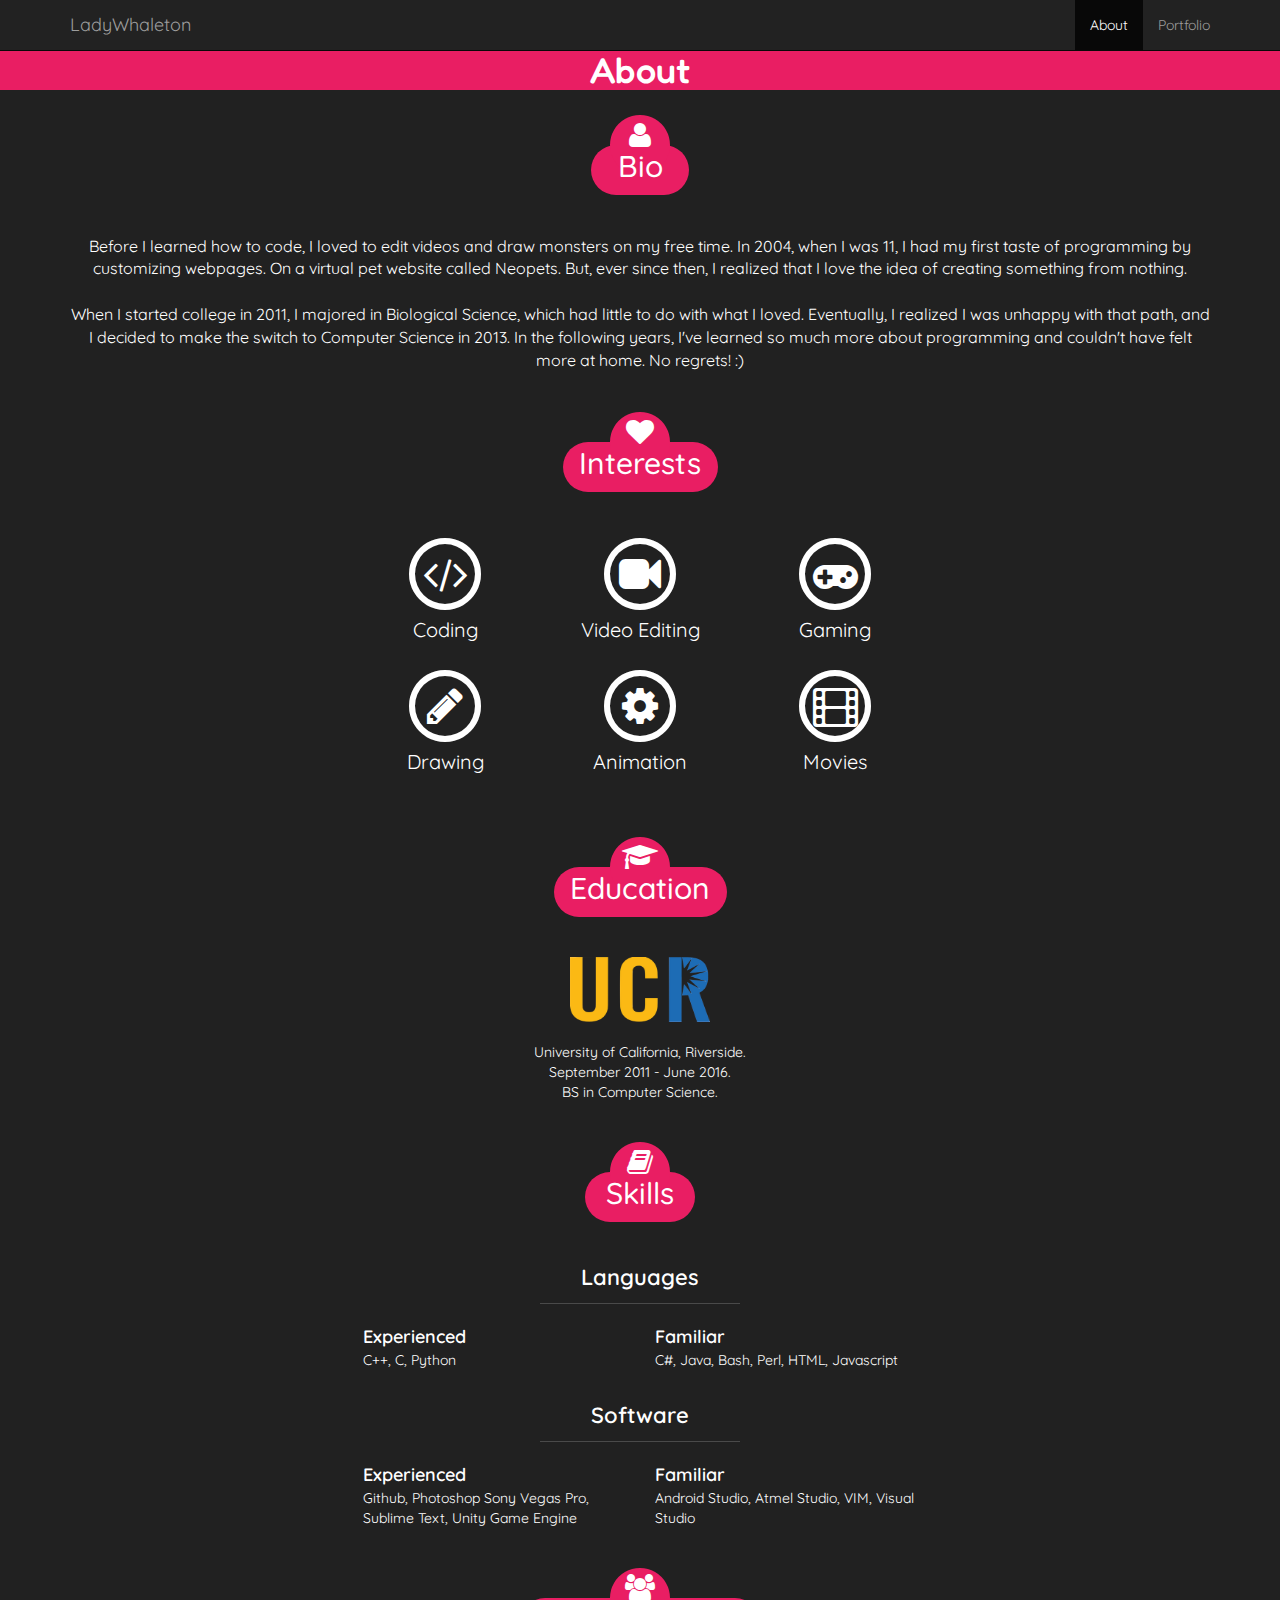
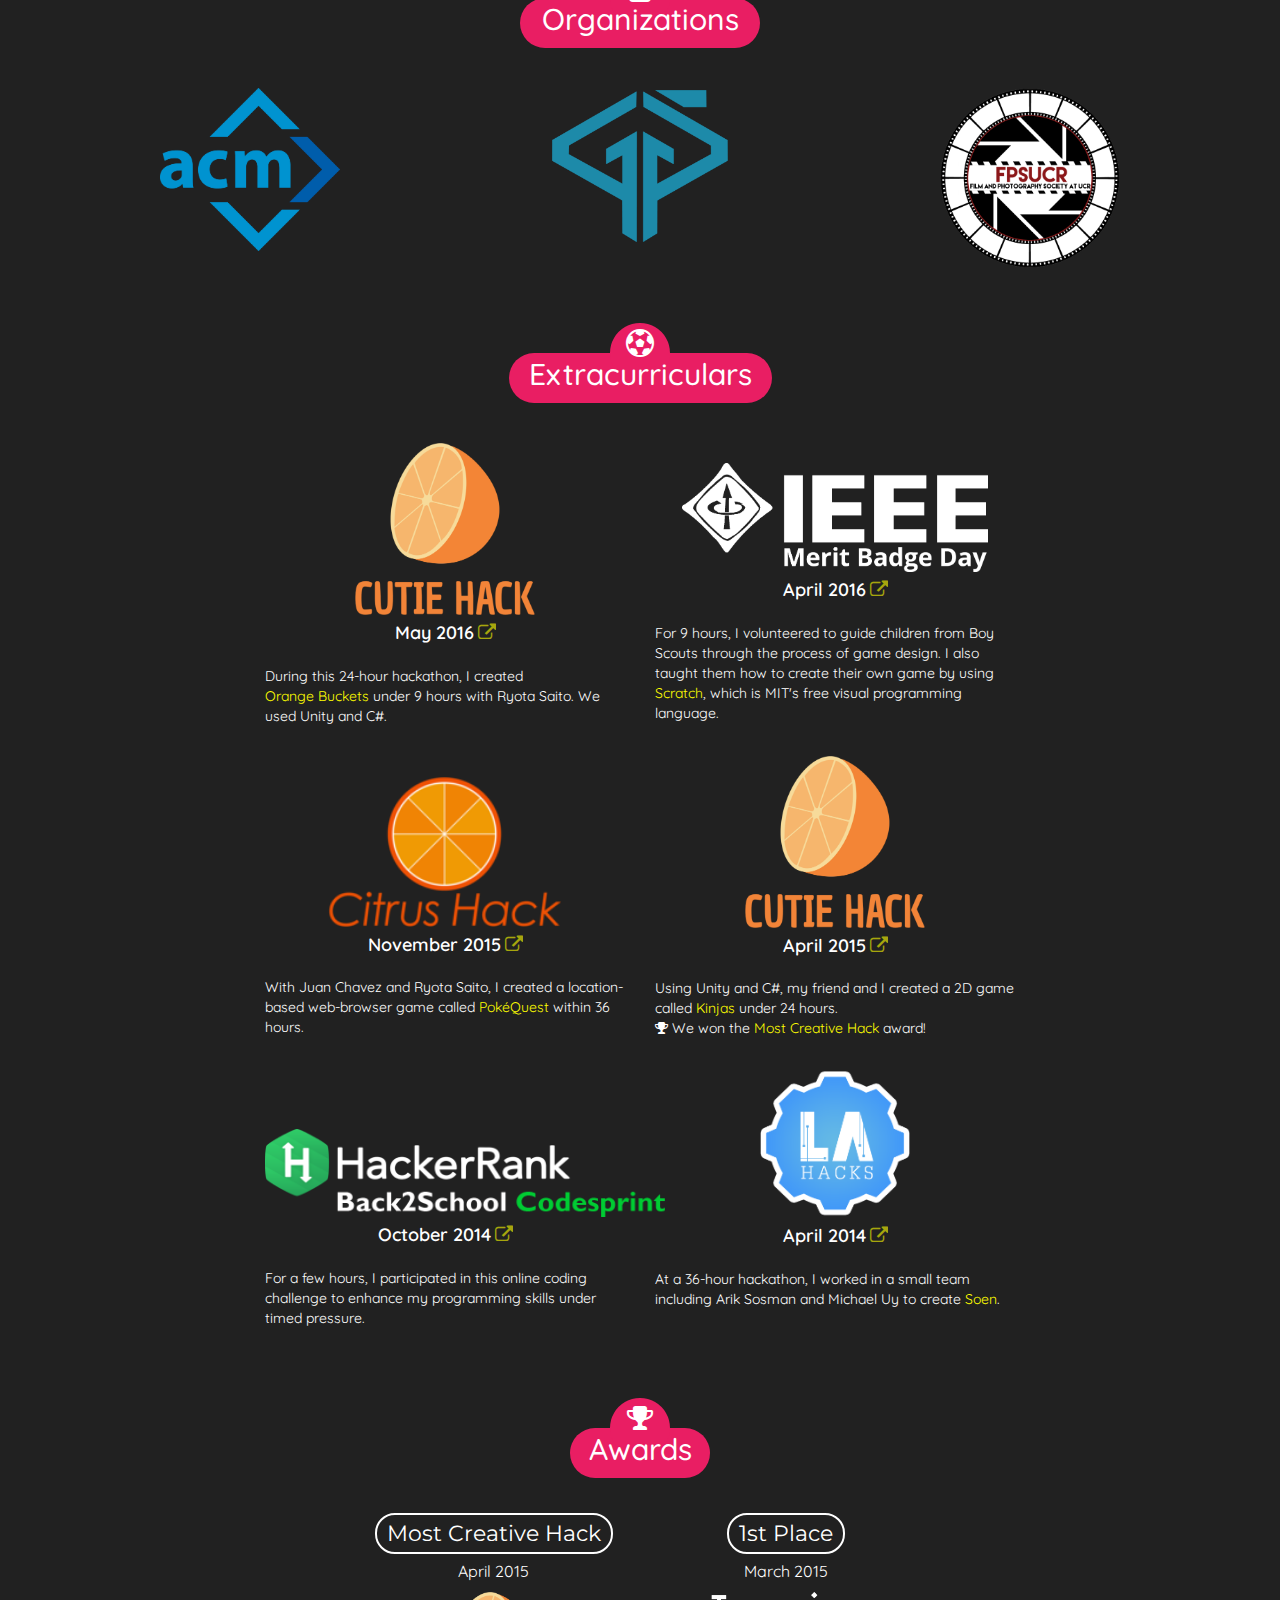
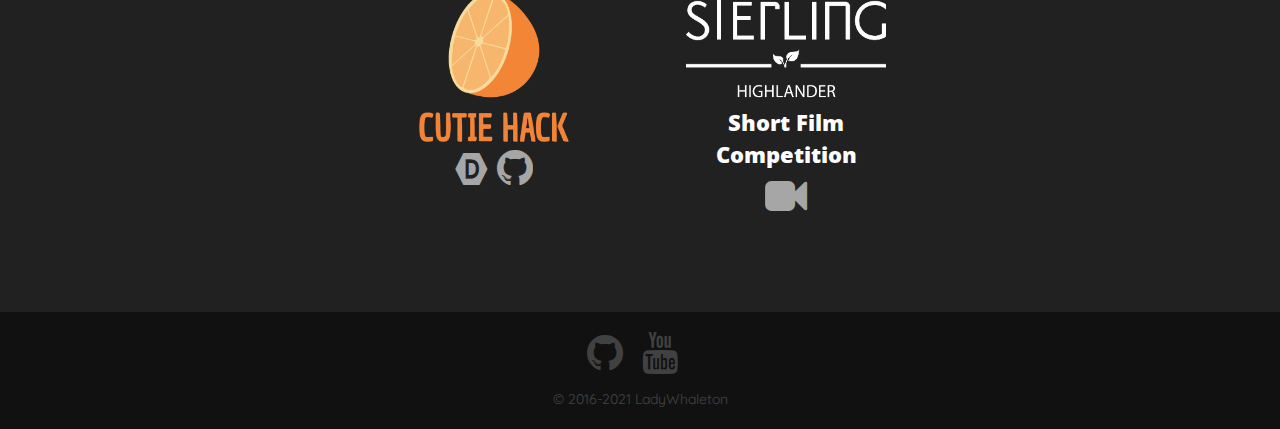
<file: about.html>
<!DOCTYPE html>
<html lang="en">

<head>
	<title>LadyWhaleton</title>
	<meta charset="utf-8">
	<meta name="viewport" content="width=device-width, initial-scale=1">
	<meta name="author" content="LadyWhaleton">
	<meta name="keywords" content="LadyWhaleton, software, engineer, programmer, developer, coder">
	<meta name="description" content="LadyWhaleton's personal website">

	<link rel="stylesheet" href="css/style.css">
	<link rel="stylesheet" href="css/navbar.css">
	<link rel="stylesheet" href="css/about.css">
	<link rel="stylesheet" href="css/fonts.css">
	<link rel="stylesheet" href="libs/bootstrap/css/bootstrap.min.css">
	<link rel="stylesheet" href="libs/font-awesome/css/font-awesome.min.css">
	<link rel="stylesheet" href="libs/lity/css/lity.css">
	<link rel="stylesheet" href="libs/hint//hint.css">

	<script src="https://ajax.googleapis.com/ajax/libs/jquery/2.1.1/jquery.min.js"></script>
	<script src="js/about.js"></script>
	<script src="libs/bootstrap/js/bootstrap.min.js"></script>
	<script src="libs/lity/js/lity.js"></script>
</head>

<body class="top-spacing theme-dark-primary">

<nav class="navbar navbar-inverse navbar-fixed-top">
	<div class="container">

		<!-- Navbar Collapsible-->
		<div class="navbar-header">
			<a class="navbar-brand" href="index.html">LadyWhaleton</a>
			<button type="button" class="navbar-toggle" data-toggle="collapse" data-target="#myNavbar">
				<span class="icon-bar links"></span>
				<span class="icon-bar links"></span>
				<span class="icon-bar links"></span>                        
      		</button>
		</div>

		<!-- Navbar -->
		<div class="collapse navbar-collapse" id="myNavbar">
			<ul class="nav navbar-nav navbar-right">
				<li class="active"><a href="about">About</a></li>
				<li><a href="portfolio.html">Portfolio</a></li>
			</ul>
		</div>
	</div>
</nav>

<!-- Main Body-->
<div class="container-fluid">
	<div class="row" id="about">
		<h1 class="section-header">About</h1>
	</div>
</div>

<!-- Biography Header -->
<div class="container-fluid">
	<div class="subsection-divider">
		<span class="fa-stack-2x fa-3x">
			<i class="fa fa-circle fa-stack-2x circle"></i>
			<i class="fa fa-user fa-stack-1x fa-inverse icon"></i>
			<span class="fa fa-stack-1x">
				<h2 class="subsection-header">
					<span id="bio"><span class="padding">Bio</span></span>
				</h2>
			</span>
		</span>
	</div>
</div>
<div class="divider-bg container-fluid" id="bio-bg"></div>

<!-- Biography -->
<div class="container">
	<div class="subsection">
		<div id="bio-div">
			<div id="bio-text">
				Before I learned how to code, I loved to edit videos and draw monsters on my free time. In 2004, when I was 11, I had my first taste of programming by customizing webpages. On a virtual pet website called Neopets. But, ever since then, I realized that I love the idea of creating something from nothing. 
				<br><br>
				When I started college in 2011, I majored in Biological Science, which had little to do with what I loved. Eventually, I realized I was unhappy with that path, and I decided to make the switch to Computer Science in 2013. In the following years, I've learned so much more about programming and couldn't have felt more at home. No regrets! :)
			</div>
		</div>
	</div>
</div>

<!-- Interests Header -->
<div class="container-fluid">
	<div class="subsection-divider">
		<span class="fa-stack-2x fa-3x">
			<i class="fa fa-circle fa-stack-2x circle"></i>
			<i class="fa fa-heart fa-stack-1x fa-inverse icon"></i>
			<span class="fa fa-stack-1x">
				<h2 class="subsection-header">
					<span id="interests"><span class="padding">Interests</span></span>
				</h2>
			</span>
		</span>
	</div>
</div>
<div class="divider-bg container-fluid" id="interests-bg"></div>

<!-- Interests -->
<div class="container">
	<div class="subsection">
		<div class="row">

			<!-- First row of interests-->
			<div class="col-xs-4 col-sm-2 col-sm-offset-3">
				<div class="interest">
					<span class="fa-stack fa-3x">
						<i class="fa fa-code fa-1x" aria-hidden="true"></i>
                        <i class="fa fa-circle-thin fa-stack-2x"></i>
					</span>
					<br>
					<span class="text">Coding</span>
				</div>
			</div>
			<div class="col-xs-4 col-sm-2">
				<div class="interest">
					<span class="fa-stack fa-3x">
						<i class="fa fa-circle-thin fa-stack-2x"></i>
						<i class="fa fa-video-camera fa-1x" aria-hidden="true"></i>
					</span>
					<br>
					<span class="text">Video Editing</span>
				</div>
			</div>
			<div class="col-xs-4 col-sm-2">
				<div class="interest">
					<span class="fa-stack fa-3x">
                        <i class="fa fa-circle-thin fa-stack-2x"></i>
						<i class="fa fa-gamepad fa-1x" aria-hidden="true"></i>
					</span>
					<br>
					<span class="text">Gaming</span>
				</div>
			</div>
		</div>
		
	<div class="row">
		<div class="col-xs-4 col-sm-2 col-sm-offset-3">
				<div class="interest">
					<span class="fa-stack fa-3x">
                        <i class="fa fa-circle-thin fa-stack-2x"></i>
						<i class="fa fa-pencil fa-1x" aria-hidden="true"></i>
					</span>
					<br>
					<span class="text">Drawing</span>
				</div>
			</div>
			<div class="col-xs-4 col-sm-2">
				<div class="interest">
					<span class="fa-stack fa-3x">
                        <i class="fa fa-circle-thin fa-stack-2x"></i>
						<i class="fa fa-cog fa-spin fa-1x" aria-hidden="true"></i>
					</span>
					<br>
					<span class="text">Animation</span>
				</div>
			</div>
			<div class="col-xs-4 col-sm-2">
				<div class="interest">
					<span class="fa-stack fa-3x">
                        <i class="fa fa-circle-thin fa-stack-2x"></i>
						<i class="fa fa-film fa-stack-1x" aria-hidden="true"></i>
					</span>
					<br>
					<span class="text">Movies</span>
				</div>
			</div>
		</div>
	</div> <!-- End of interest subsection -->
</div>

<!-- Education Header -->
<div class="container-fluid">
	<div class="subsection-divider">
		<span class="fa-stack-2x fa-3x">
			<i class="fa fa-circle fa-stack-2x circle"></i>
			<i class="fa fa-graduation-cap fa-stack-1x fa-inverse icon"></i>
			<span class="fa fa-stack-1x">
				<h2 class="subsection-header">
					<span id="education"><span class="padding">Education</span></span>
				</h2>
			</span>
		</span>
	</div>
</div>
<div class="divider-bg container-fluid" id="education-bg"></div>

<!-- Education -->
<div class="container">
	<div class="subsection">
		<div class="row">
			<img src="img/UCRlogo.png" height="65" width="140">
			<br><br>
			University of California, Riverside.
			<br>
			September 2011 - June 2016.
			<br>
			BS in Computer Science. 
		</div>
	</div>
</div>

<!-- Skills Header -->
<div class="container-fluid">
	<div class="subsection-divider">
		<span class="fa-stack-2x fa-3x">
			<i class="fa fa-circle fa-stack-2x circle"></i>
			<i class="fa fa-book fa-stack-1x fa-inverse icon"></i>
			<span class="fa fa-stack-1x">
				<h2 class="subsection-header">
					<span id="skills"><span class="padding">Skills</span></span>
				</h2>
			</span>
		</span>
	</div>
</div>
<div class="divider-bg container-fluid" id="skills-bg"></div>

<!-- Skills -->
<div class="container">
	<div class="subsection skills-div">
		<div class="row">
			<div class="col-sm-12">
				<div class="skill-type">Languages</div>
				<hr>
				<div class="row">
					<div class="col-xs-4 col-xs-offset-2 col-sm-3 col-sm-offset-3 col-md-3 col-md-offset-3 bottom-margin">
						<div class="text-align">
							<span class="exp-level">Experienced</span>
							<br>
							C++, C, Python
						</div>
					</div>

					<div class="col-xs-4 col-sm-3 bottom-margin">
						<div class="text-align">
							<span class="exp-level">Familiar</span>
							<br>
							C#, Java, Bash, Perl, HTML, Javascript		
						</div>
					</div>
				</div>
			</div>
		</div>
		<div class="row">
			<div class="col-sm-12">
				<div class="skill-type">Software</div>
				<hr>
				<div class="row">
					<div class="col-xs-4 col-xs-offset-2 col-sm-3 col-sm-offset-3 col-md-3 col-md-offset-3 bottom-margi">
						<div class="text-align">
							<span class="exp-level">Experienced</span>
							<br>
							Github, Photoshop Sony Vegas Pro, Sublime Text, Unity Game Engine
						</div>
					</div>

					<div class="col-xs-4 col-sm-3 bottom-margi">
						<div class="text-align">
							<span class="exp-level">Familiar</span>
							<br>
							Android Studio, Atmel Studio, VIM, Visual Studio		
						</div>
					</div>
				</div>
			</div>
			<!--div class="row">
				<div class="col-md-12">
					<span class="skill-type">Operating Systems</span>
					<hr class="special">
					Linux, Windows
				</div>
			</div-->
		</div>
	</div>
</div>

<!-- Organizations Header -->
<div class="container-fluid">
	<div class="subsection-divider">
		<span class="fa-stack-2x fa-3x">
			<i class="fa fa-circle fa-stack-2x circle"></i>
			<i class="fa fa-group fa-stack-1x fa-inverse icon"></i>
			<span class="fa fa-stack-1x">
				<h2 class="subsection-header">
					<span id="orgs"><span class="padding">Organizations</span></span>
				</h2>
			</span>
		</span>
	</div>
</div>
<div class="divider-bg container-fluid" id="orgs-bg"></div>

<!-- Organizations -->
<div class="container">
	<div class="row orgs-div">
		<!-- Association for Computing Machinery, member since 2013 -->
		<div class="col-sm-4 bottom-spacing">
			<span class="hint--bottom hint--rounded" aria-label="Association for Computing Machinery">
				<a href="https://highlanderlink.ucr.edu/organization/acm">
					<img src="img/acm_logo.png" width="180" height="163">
				</a>
			</span>
			<!--br>
			<span class="org-name">Association for Computing Machinery</span-->
		</div>

		<div class="col-sm-4 bottom-spacing">
			<!-- Gamespawn, member since 2014 -->
			<span class="hint--bottom hint--rounded" aria-label="Gamespawn">
				<a href="https://highlanderlink.ucr.edu/organization/gamespawn">
					<img src="img/gamespawn_logo_plain.png" width="180" height="156">
				</a>
			</span>
			<!--br>
			<span class="org-name">Gamespawn</span-->
		</div>

		<div class="col-sm-4 bottom-spacing">
			<!-- Film and Photography Society, member since 2013 -->
			<span class="hint--bottom hint--rounded" aria-label="Film and Photography Society">
				<a href="https://highlanderlink.ucr.edu/organization/fpsucr">
					<img src="img/fps_ucr_logo_white.png" width="180" height="180">
				</a>
			</span>
		</div>
	</div>
</div>

<!-- Extracurricular Header -->
<div class="container-fluid">
	<div class="subsection-divider">
		<span class="fa-stack-2x fa-3x">
			<i class="fa fa-circle fa-stack-2x circle"></i>
			<i class="fa fa-soccer-ball-o fa-stack-1x fa-inverse icon"></i>
			<span class="fa fa-stack-1x">
				<h2 class="subsection-header">
					<span id="extras"><span class="padding">Extracurriculars</span></span>
				</h2>
			</span>
		</span>
	</div>
</div>
<div class="divider-bg container-fluid" id="extras-bg"></div>

<!-- Extracurricular -->
<div class="container">
	<div class="subsection extras-div">
		<div class="row">
			<!-- Cutie Hack - May 2016, Orange Buckets -->
			<div class="col-md-4 col-md-offset-2 extras-spacing">
				<img src="img/cutiehack-logo.png" class="cutie-logo">
				<br>
				<span class="date">May 2016</span>
				<span class="hint--right hint--rounded" aria-label="Click to view the Cutie Hack 2016 Hackathon page.">
					<a class="link-icon" href="http://cutie-hack-2016-3843.devpost.com/">
						<i class="fa fa-external-link" aria-hidden="true"></i>
					</a>
				</span>
				<br><br>
				<div class="description">
					During this 24-hour hackathon, I created <span class="hint--right hint--rounded hint--info" aria-label="Click to learn more about Orange Buckets!"><a href="portfolio.html#orangebuckets">Orange Buckets</a></span> under 9 hours with Ryota Saito. We used Unity and C#.
				</div>
			</div>

			<!-- IEEE Merit Badge Day - April 2016 -->
			<div class="col-md-4 ieee-mbd extras-spacing">
				<img src="img/IEEE_mbd_white.png">
				<br>
				<!--br><span class="subtitle open-sans">Merit Badge Day</span><br-->
				<span class="date">April 2016</span>
				<span class="hint--right hint--rounded" aria-label="Click to read more about IEEE Merit Badge Day.">
					<a class="link-icon" href="http://ieee.ee.ucr.edu/merit_badge/">
						<i class="fa fa-external-link" aria-hidden="true"></i>
					</a>
				</span>
				<br><br>
				<div class="description">
					For 9 hours, I volunteered to guide children from Boy Scouts through the process of game design. I also taught them how to create their own game by using <span class="hint--right hint--rounded hint--info" aria-label="Click to try out Scratch!"><a href="https://scratch.mit.edu/">Scratch</a></span>, which is MIT's free visual programming language. 
				</div>
			</div>
		</div>

		<div class="row">
			<!-- Citrus Hack - November 2015, PokéQuest -->
			<div class="col-md-4 col-md-offset-2 extras-spacing">
				<img src="img/CitrusHack2015.png" class="citrus-logo">
				<br>
				<span class="date">November 2015</span>
				<span class="hint--right hint--rounded" aria-label="Click to view the Citrus Hack 2015 Hackathon page.">
					<a class="link-icon" href="http://citrushack-2015.devpost.com/">
						<i class="fa fa-external-link" aria-hidden="true"></i>
					</a>
				</span>
				<br><br>
				<div class="description">
					With Juan Chavez and Ryota Saito, I created a location-based web-browser game called <span class="hint--right hint--rounded hint--info" aria-label="Click to learn more about PokéQuest."><a href="portfolio.html#pokequest">PokéQuest</a></span> within 36 hours.
				</div>
			</div>

			<!-- Cutie Hack - April 2015, Kinjas -->
			<div class="col-md-4 extras-spacing">
				<img src="img/cutiehack-logo.png" class="cutie-logo">
				<br>
				<span class="date">April 2015</span>
				<span class="hint--right hint--rounded" aria-label="Click to view the Cutie Hack 2015 Hackathon page.">
					<a class="link-icon" href="http://cutiehack.devpost.com/">
						<i class="fa fa-external-link" aria-hidden="true"></i>
					</a>
				</span>
				<br><br>
				<div class="description">
					Using Unity and C#, my friend and I created a 2D game called <span class="hint--right hint--rounded hint--info" aria-label="Click to learn more about Kinjas."><a href="portfolio.html#kinjas">Kinjas</a></span> under 24 hours.
					<br><i class="fa fa-trophy" aria-hidden="true"></i> We won the <a href="about.html#most-creative">Most Creative Hack</a> award!

				</div>
			</div>
		</div>

		<div class="row">
			<!-- HackerRank Back2School Codesprint - October 2014 -->
			<div class="col-md-4 col-md-offset-2 extras-spacing hr-b2s-cs">
				<!--img src="img/hackerrank.jpg" width="150" height="150"><br-->
				<img src="img/hackerrank_b2s_cs.png" width="400" height="88">
				<br>
				<!--div class="subtitle">
					<span class="b2s open-sans">Back2School </span>
					<span class="cs open-sans">Codesprint</span>
				</div-->
				<span class="date">October 2014</span>
				<span class="hint--right hint--rounded hint--large" aria-label="Click to see more details about the Back2School Codesprint event." style="text-align: left;">
					<a class="link-icon" href="https://www.hackerrank.com/back2school14">
						<i class="fa fa-external-link" aria-hidden="true"></i>
					</a>
				</span>
				<br><br>
				<div class="description">
					For a few hours, I participated in this online coding challenge to enhance my programming skills under timed pressure.
				</div>
			</div>

			<!-- LA Hacks - April 2014, Soen -->
			<div class="col-md-4 extras-spacing">
				<img src="img/LaHacks2014Logo.png" width="150" height="150">
				<br>
				<span class="date">April 2014</span>
				<span class="hint--right hint--rounded" aria-label="Click to view the LA Hacks 2014 Hackathon page.">
					<a class="link-icon" href="https://lahacks.devpost.com/">
						<i class="fa fa-external-link" aria-hidden="true"></i>
					</a>
				</span>
				<br><br>
				<div class="description">
					At a 36-hour hackathon, I worked in a small team including Arik Sosman and Michael Uy to create <span class="hint--right hint--rounded hint--info" aria-label="Click to learn more about Soen."><a href="portfolio.html#soen">Soen</a></span>. 
				</div>
			</div>
		</div>
	</div>
</div>

<!-- Awards Header -->
<div class="container-fluid">
	<div class="subsection-divider">
		<span class="fa-stack-2x fa-3x">
			<i class="fa fa-circle fa-stack-2x circle"></i>
			<i class="fa fa-trophy fa-stack-1x fa-inverse icon"></i>
			<span class="fa fa-stack-1x">
				<h2 class="subsection-header">
					<span id="awards"><span class="padding">Awards</span></span>
				</h2>
			</span>
		</span>
	</div>
</div>
<div class="divider-bg container-fluid" id="awards-bg"></div>

<!-- Awards -->
<div class="container">
	<div class="subsection">
		<div class="row award-div">
		<section id="most-creative">
			<div class="col-xs-12 col-md-3 col-md-offset-3">
				<span class="award-name montserrat">Most Creative Hack</span>
				<p class="quicksand">April 2015</p>
				<div class="crop-cutie">
					<a href="http://cutiehack.devpost.com/"><img src="img/cutiehack-logo.png" width="150" height="150"></a>
				</div>
				<div class="links">
					<a href="http://devpost.com/software/kinjas" style="text-decoration:none;"><i class="icon-devpost custom-size icon-spacing color" aria-hidden="true"></i></a>
					<a href="https://github.com/LadyWhaleton/NinjaGame"><i class="fa fa-github fa-3x color" aria-hidden="true"></i></a>
				</div>
			</div>
			<div class="col-xs-12 col-md-3 sterling">
				<span class="award-name montserrat">1st Place</span>
				<p class="quicksand">March 2015</p>
				<div class="crop-sterling">
					<a href="http://www.sterlinghousing.com/riverside-ca/sterling-highlander/"><img src="img/sterlinghighlander_logo.png"></a>
				</div>
				<div class="open-sans" id="shortfilm">
					<div class="text">Short Film Competition</div>
				</div>
				<div class="links">
					<a href="videos/SterlingHighlanderShortFilm.mp4" data-lity><i class="fa fa-video-camera fa-3x color" aria-hidden="true"></i></a>
				</div>
			</div>
		</section>
		</div>
	</div>
</div>

<!-- Footer -->
<footer>
	<div class="container">
		<center>
		<div class="links">
			<a href="https://github.com/LadyWhaleton"><i class="fa fa-github fa-3x spacing" aria-hidden="true"></i></a>
			<a href="https://www.youtube.com/channel/UCLnUGKm1OFISdzXhFX4uUgg"><i class="fa fa-youtube fa-3x spacing" aria-hidden="true"></i></a>
		</div>

		<div class="copyright">
			© 2016-2021 LadyWhaleton
		</div>
		</center>
	</div>

</footer>

</body>

</html>
</file>
<file: css/style.css>
/* 
	CSS styling for ladywhaleton.github.io.
	Styles used across all pages.
*/

@import 'https://fonts.googleapis.com/css?family=Roboto|Montserrat|Gloria+Hallelujah|Alegreya+Sans+SC:100|Open+Sans|Quicksand|Baloo+Tamma|Fredoka+One';

/*==================================================
=              Footer, Navbar Styling              =
==================================================*/
.navbar-header {
  font-family: 'Quicksand', sans-serif;
}

#myNavbar {
  font-family: 'Quicksand', sans-serif;
}

footer {
  display: block;
  margin-top: 20px;
  padding-top: 20px;
  padding-bottom: 20px;
  width: 100%;
  background-color: #111111;
}

footer a {
  color: white;
  opacity: .2;
  -webkit-transition: all 0.4s ease-in;
  transition: all 0.4s ease-in;
}

footer a:hover {
  color: white;
  opacity: 1;
}

footer .links .spacing {
  margin-right: 15px;
}

footer .copyright {
  font-family: 'Quicksand', sans-serif;
  opacity: .2;
  padding-top: 15px;
}

/*==================================================
=           Website Color Theme (Dark)             =
==================================================*/

.theme-dark-primary {
  background-color: #212121;
  color: white;
}

.theme-dark-secondary {

}

.theme-dark-accent {

}

.top-spacing {
  padding-top: 30px;
}

.bottom-spacing {
  padding-bottom: 20px;
}

/*==================================================
=                   Font Styling                   =
==================================================*/
.fredoka {
  font-family: 'Fredoka One', sans-serif;
}

.quicksand {
  font-family: 'Quicksand', sans-serif;
}

.montserrat {
  font-family: 'Montserrat', sans-serif;
}

.alegreya {
  font-family: 'Alegreya Sans SC', sans-serif;
}

.gloria {
  font-family: 'Gloria Hallelujah', sans-serif;
}

.roboto {
  font-family: 'Roboto', sans-serif;
}

.open-sans {
  font-family: 'Open Sans', sans-serif;
}

/*==================================================
=          Subsection and Section Styling          =
==================================================*/
.section-header {
  text-align: center;
  font-family: 'Fredoka One', sans-serif;
  background-color: #e91e63;
}

.subsection-header {
  text-align: center;
  font-family: 'Quicksand', sans-serif;
}

.proj-subsection-header {
  text-align: center;
  font-family: 'Quicksand', sans-serif;
}

.subsection {
  font-family: 'Quicksand', sans-serif;
}

/* Subsection divider stuff */
.divider-bg {
  position: relative;
  margin-bottom: 40px;
  top: 25px;
  height: 50px;
  background-color: #e91e63;
  border-radius: 30px;
  z-index: -1;
}

.subsection-divider {
  margin-top: 20px;
}

.subsection-divider h2 {
  display: block;
  color: white;
  padding-top: 10px;
}

.subsection-divider .circle {
  margin-top: -10px;
  color: #e91e63;
  font-size: 70px;
}

.subsection-divider .icon {
  margin-top: -5px;
}

.subsection-divider .padding {
  padding-left: 20px;
  padding-right: 20px;
}


/*==================================================
=                 General Styling                  =
==================================================*/
.hide {
	display: none;
}

.img-responsive {
	max-width: 100%;
	height: auto;
}

.vertical-align-wrap {
  position: absolute;
  width: 100%;
  height: 100%;
  display: table;
}

.vertical-align {
  background: transparent;
  display: table-cell;
}

.vertical-align--middle {
  vertical-align: middle;
}

.vertical-align--bottom {
  position: absolute;
  bottom: 0;
  width: 100%;
}

.no-link-outline {
	outline: none;
}


/*==================================================
=                    Gutter                        =
==================================================*/

/* Removes gutter, aka padding */
.gutter-0 .col-lg-3, .gutter-0.col-md-4, .gutter-0 .col-sm-6, .gutter-0 .col-xs-12 {
  padding: 0px;
}

/* 5px Gutter, aka padding */
.gutter-5 .col-lg-3, .gutter-5.col-md-4, .gutter-5 .col-sm-6, .gutter-5 .col-xs-12 {
  padding: 5px;
}

.gutter-10 .col-lg-3, .gutter-10.col-md-4, .gutter-10 .col-sm-6, .gutter-10 .col-xs-12 {
  padding: 10px;
}

/*==================================================
=            Bootstrap 3 Media Queries             =
==================================================*/

/*==========  Mobile First Method  ==========*/

@media only screen and (min-width : 0px) {

}

/* Custom, iPhone Retina */ 
@media only screen and (min-width : 320px) {

}

/* Extra Small Devices, Phones */ 
@media only screen and (min-width : 480px) {

}

/* Small Devices, Tablets */
@media only screen and (min-width : 768px) {

}

/* Medium Devices, Desktops */
@media only screen and (min-width : 992px) {

}

/* Large Devices, Wide Screens */
@media only screen and (min-width : 1200px) {

}


/*==========  Non-Mobile First Method  ==========*/

/* Large Devices, Wide Screens */
@media only screen and (max-width : 1200px) {

}

/* Medium Devices, Desktops */
@media only screen and (max-width : 992px) {

}

/* Small Devices, Tablets */
@media only screen and (max-width : 768px) {

}

/* Extra Small Devices, Phones */ 
@media only screen and (max-width : 480px) {

}

/* Custom, iPhone Retina */ 
@media only screen and (max-width : 320px) {
    
}
</file>
<file: css/navbar.css>
.navbar-custom {
	/* background-color: transparent; */
	border-color: transparent;
}

/*
ul.nav > li {
	background-color: #000000;
	color: #FFFFFF;
	border-style: none;
	border-radius: 20px;
}
*/

.nav-pills a {
	color: blue;

}

.nav-pills a:hover {
	/* background-color: blue !important; */
}

.nav-pills .active a {
	/* background-color: black !important; */
}
</file>
<file: css/about.css>
.container, .container-fluid {
  text-align: center;
}

/* dash ICON dash */
.dash:before, .dash:after {
  content: "";
  display: inline-block;
  margin: 0 .5em 0 -55%;
  vertical-align: middle;
  width: 10%;
  border-bottom: 1px solid;
}

.dash:after {
  margin: 0 -55% 0 .5em;
}

/* Extra spacing underneath subsection names */
div[class*="-bg"] {
  margin-bottom: 65px;
}

/* Bottom pacing between subsection and next subsection */
.subsection {
  margin-bottom: 25px;
}


/*==================================================
=                   Bio Section                    =
==================================================*/

#bio-div {
  width: 100%;
}

#bio-text {
  text-align: center;
  font-size: 16px;
  /* max-width: 600px;
  margin: auto; */
}

/*==================================================
=               Education Section                  =
==================================================*/

/*==================================================
=                  Skills Section                  =
==================================================*/
/*
@media only screen and (min-width : 768px) 
{
  div.skills-div .text-align {
    text-align: center;
  }

  div.skills-div hr {
    margin-left: auto;
    margin-right: auto;
  }
}

@media only screen and (min-width : 992px) {
  div.skills-div .text-align {
    text-align: left;
  }

    div.skills-div hr {
    margin-left: 0;
  }
}
*/

div.skills-div .skill-type {
  font-size: 22px;
  font-weight: 600;
}

div.skills-div hr {
  width: 200px;
  opacity: .2;
  margin-top: 10px;
}

div.skills-div .exp-level {
  font-size: 18px;
  font-weight: 600;
}

div.skills-div hr.special {
  margin-left: auto;
  margin-right: auto;
}

div.skills-div .text-align {
    text-align: left;
}

div.skills-div .bottom-margin {
  margin-bottom: 30px;
}

/*==================================================
=                Interest Section                  =
==================================================*/

.interest {
  text-align: center;
	margin-bottom: 20px;
	border-radius: 5px;
	height: auto;
}

.interest .text {
  font-size: 20px;
}

/*==================================================
=               Organizations Section              =
==================================================*/
div.orgs-div .org-name {
  font-size: 24px;
}

div.orgs-div .bottom-spacing {
  margin-bottom: 20px;
}

/*==================================================
=            Extracurriculars Section              =
==================================================*/

div.extras-div img {
  margin-bottom: 5px;
}

div.extras-div .date {
  font-size: 18px;
  font-weight: 600;
}

div.extras-div .description {
  text-align: left;
  max-width: 425px;
  margin-left: auto;
  margin-right: auto;
}

div.extras-div a {
  color: yellow;
}

div.extras-div .link-icon {
  font-size: 18px;
  opacity: .6;
  transition: all 0.4s ease-in;
    -webkit-transition: all 0.4s ease-in;
}

div.extras-div .link-icon:hover {
  text-decoration: none;
  font-size: 20px;
  opacity: 1;
}


.cutie-logo {
  width: 180px;
  height: 172px;
}

.citrus-logo {
  width: 234px;
  height: 150px;
}


div.ieee-mbd img {
  /*
  background-image: url('../img/IEEEMeritBadgeDay.jpg');
  background-position: -640px -155px;
  border-radius: 50%;
  width: 150px;
  height: 150px;
  margin-left: auto;
  margin-right: auto;
  overflow: hidden;
  */
  width: 306px;
  height: 109px;
}

div.ieee-mbd .subtitle {
  margin-left: 50px;
  font-size: 26px;
  font-weight: 800;
}

/* HackerRank B2S Codesprint */
div.hr-b2s-cs .b2s {
  font-weight: 700;
  font-size: 24px;
}

div.hr-b2s-cs .cs {
  /*
  position: relative;
  top: -5px; */
  font-weight: 700;
  font-size: 24px;
  color: #28af5c;
}

/* Spacing between each column element */
.extras-spacing {
  margin-bottom: 30px;
}

/* Small Devices, Tablets */
@media only screen and (min-width : 768px) {
  div.ieee-mbd, .citrus-logo, div.hr-b2s-cs img {
    margin-top: 0px;
  }

  .citrus-logo {
    margin-top: 0px;
  }
}

/* Medium Devices, Desktops */
@media only screen and (min-width : 992px) {
  div.ieee-mbd {
    margin-top: 20px;
  }

  .citrus-logo {
    margin-top: 21px;
  }

  div.hr-b2s-cs img {
    margin-top: 61px;
  }
}

/*==================================================
=                   Awards Section                 =
==================================================*/
div.award-div .col-xs-12 {
  margin-bottom: 50px;
}


div.award-div a, {
  text-decoration: none;
}

.award-name {
  font-size: 22px;
  padding-top: 5px;
  padding: 5px 10px;
  border-style: solid;
  border-radius: 20px;
  border-width: 2px;
}

div.award-div p {
  margin-top: 10px;
  font-size: 16px;
}

#shortfilm {
  font-size: 22px;
  font-weight: 800;
}

.crop-sterling {
  overflow: hidden;
  height: 115px;
  width: 100%;
}

.crop-sterling img {
  width: 200px;
}

div.award-div .links {
  margin-top: 5px;
}

i.custom-size:before {
  font-size: 32px !important;
}

i.icon-spacing {
  margin-right: 6px;
}

i.color {
  color: white;
  opacity: .6;
  -webkit-transition: all 0.4s ease-in;
  transition: all 0.4s ease-in;
}

i.color:hover {
  opacity: 1;
}
</file>
<file: css/fonts.css>
@font-face {
  font-family: 'icomoon';
  src:  url('../fonts/icomoon.eot?zm74n');
  src:  url('../fonts/icomoon.eot?zm74n#iefix') format('embedded-opentype'),
    url('../fonts/icomoon.ttf?zm74n') format('truetype'),
    url('../fonts/icomoon.woff?zm74n') format('woff'),
    url('../fonts/icomoon.svg?zm74n#icomoon') format('svg');
  font-weight: normal;
  font-style: normal;
}

[class^="icon-"], [class*=" icon-"] {
  /* use !important to prevent issues with browser extensions that change fonts */
  font-family: 'icomoon' !important;
  speak: none;
  font-style: normal;
  font-weight: normal;
  font-variant: normal;
  text-transform: none;
  line-height: 1;

  /* Better Font Rendering =========== */
  -webkit-font-smoothing: antialiased;
  -moz-osx-font-smoothing: grayscale;
}

.icon-devpost:before {
  content: "\e900";
  font-size: 24px;
}
</file>
<file: libs/lity/css/lity.css>
/*! Lity - v2.0.0 - 2016-09-09
* http://sorgalla.com/lity/
* Copyright (c) 2015-2016 Jan Sorgalla; Licensed MIT */
.lity {
  z-index: 9990;
  position: fixed;
  top: 0;
  right: 0;
  bottom: 0;
  left: 0;
  white-space: nowrap;
  background: #0b0b0b;
  background: rgba(0, 0, 0, 0.9);
  outline: none !important;
  opacity: 0;
  -webkit-transition: opacity 0.3s ease;
  -o-transition: opacity 0.3s ease;
  transition: opacity 0.3s ease;
}
.lity.lity-opened {
  opacity: 1;
}
.lity.lity-closed {
  opacity: 0;
}
.lity * {
  -webkit-box-sizing: border-box;
     -moz-box-sizing: border-box;
          box-sizing: border-box;
}
.lity-wrap {
  z-index: 9990;
  position: fixed;
  top: 0;
  right: 0;
  bottom: 0;
  left: 0;
  text-align: center;
  outline: none !important;
}
.lity-wrap:before {
  content: '';
  display: inline-block;
  height: 100%;
  vertical-align: middle;
  margin-right: -0.25em;
}
.lity-loader {
  z-index: 9991;
  color: #fff;
  position: absolute;
  top: 50%;
  margin-top: -0.8em;
  width: 100%;
  text-align: center;
  font-size: 14px;
  font-family: Arial, Helvetica, sans-serif;
  opacity: 0;
  -webkit-transition: opacity 0.3s ease;
  -o-transition: opacity 0.3s ease;
  transition: opacity 0.3s ease;
}
.lity-loading .lity-loader {
  opacity: 1;
}
.lity-container {
  z-index: 9992;
  position: relative;
  text-align: left;
  vertical-align: middle;
  display: inline-block;
  white-space: normal;
  max-width: 100%;
  max-height: 100%;
  outline: none !important;
}
.lity-content {
  z-index: 9993;
  width: 100%;
  -webkit-transform: scale(1);
      -ms-transform: scale(1);
       -o-transform: scale(1);
          transform: scale(1);
  -webkit-transition: -webkit-transform 0.3s ease;
  transition: -webkit-transform 0.3s ease;
  -o-transition: -o-transform 0.3s ease;
  transition: transform 0.3s ease;
  transition: transform 0.3s ease, -webkit-transform 0.3s ease, -o-transform 0.3s ease;
}
.lity-loading .lity-content,
.lity-closed .lity-content {
  -webkit-transform: scale(0.8);
      -ms-transform: scale(0.8);
       -o-transform: scale(0.8);
          transform: scale(0.8);
}
.lity-content:after {
  content: '';
  position: absolute;
  left: 0;
  top: 0;
  bottom: 0;
  display: block;
  right: 0;
  width: auto;
  height: auto;
  z-index: -1;
  -webkit-box-shadow: 0 0 8px rgba(0, 0, 0, 0.6);
          box-shadow: 0 0 8px rgba(0, 0, 0, 0.6);
}
.lity-close {
  z-index: 9994;
  width: 35px;
  height: 35px;
  position: fixed;
  right: 0;
  top: 0;
  -webkit-appearance: none;
  cursor: pointer;
  text-decoration: none;
  text-align: center;
  padding: 0;
  color: #fff;
  font-style: normal;
  font-size: 35px;
  font-family: Arial, Baskerville, monospace;
  line-height: 35px;
  text-shadow: 0 1px 2px rgba(0, 0, 0, 0.6);
  border: 0;
  background: none;
  outline: none;
  -webkit-box-shadow: none;
          box-shadow: none;
}
.lity-close::-moz-focus-inner {
  border: 0;
  padding: 0;
}
.lity-close:hover,
.lity-close:focus,
.lity-close:active,
.lity-close:visited {
  text-decoration: none;
  text-align: center;
  padding: 0;
  color: #fff;
  font-style: normal;
  font-size: 35px;
  font-family: Arial, Baskerville, monospace;
  line-height: 35px;
  text-shadow: 0 1px 2px rgba(0, 0, 0, 0.6);
  border: 0;
  background: none;
  outline: none;
  -webkit-box-shadow: none;
          box-shadow: none;
}
.lity-close:active {
  top: 1px;
}
/* Image */
.lity-image img {
  max-width: 100%;
  display: block;
  line-height: 0;
  border: 0;
}
/* iFrame */
.lity-iframe .lity-container,
.lity-youtube .lity-container,
.lity-vimeo .lity-container,
.lity-googlemaps .lity-container {
  width: 100%;
  max-width: 964px;
}
.lity-iframe-container {
  width: 100%;
  height: 0;
  padding-top: 56.25%;
  overflow: auto;
  pointer-events: auto;
  -webkit-transform: translateZ(0);
          transform: translateZ(0);
  -webkit-overflow-scrolling: touch;
}
.lity-iframe-container iframe {
  position: absolute;
  display: block;
  top: 0;
  left: 0;
  width: 100%;
  height: 100%;
  -webkit-box-shadow: 0 0 8px rgba(0, 0, 0, 0.6);
          box-shadow: 0 0 8px rgba(0, 0, 0, 0.6);
  background: #000;
}
.lity-hide {
  display: none;
}
</file>
<file: libs/hint/hint.css>
/*! Hint.css - v2.4.0 - 2016-09-17
* http://kushagragour.in/lab/hint/
* Copyright (c) 2016 Kushagra Gour */

/*-------------------------------------*	HINT.css - A CSS tooltip library
\*-------------------------------------*/
/**
 * HINT.css is a tooltip library made in pure CSS.
 *
 * Source: https://github.com/chinchang/hint.css
 * Demo: http://kushagragour.in/lab/hint/
 *
 * Release under The MIT License
 *
 */
/**
 * source: hint-core.scss
 *
 * Defines the basic styling for the tooltip.
 * Each tooltip is made of 2 parts:
 * 	1) body (:after)
 * 	2) arrow (:before)
 *
 * Classes added:
 * 	1) hint
 */
[class*="hint--"] {
  position: relative;
  display: inline-block;
  /**
	 * tooltip arrow
	 */
  /**
	 * tooltip body
	 */ }
  [class*="hint--"]:before, [class*="hint--"]:after {
    position: absolute;
    -webkit-transform: translate3d(0, 0, 0);
    -moz-transform: translate3d(0, 0, 0);
    transform: translate3d(0, 0, 0);
    visibility: hidden;
    opacity: 0;
    z-index: 1000000;
    pointer-events: none;
    -webkit-transition: 0.3s ease;
    -moz-transition: 0.3s ease;
    transition: 0.3s ease;
    -webkit-transition-delay: 0ms;
    -moz-transition-delay: 0ms;
    transition-delay: 0ms; }
  [class*="hint--"]:hover:before, [class*="hint--"]:hover:after {
    visibility: visible;
    opacity: 1; }
  [class*="hint--"]:hover:before, [class*="hint--"]:hover:after {
    -webkit-transition-delay: 100ms;
    -moz-transition-delay: 100ms;
    transition-delay: 100ms; }
  [class*="hint--"]:before {
    content: '';
    position: absolute;
    background: transparent;
    border: 6px solid transparent;
    z-index: 1000001; }
  [class*="hint--"]:after {
    background: #383838;
    color: white;
    padding: 8px 10px;
    font-size: 12px;
    font-family: "Helvetica Neue", Helvetica, Arial, sans-serif;
    line-height: 12px;
    white-space: nowrap; }
  [class*="hint--"][aria-label]:after {
    content: attr(aria-label); }
  [class*="hint--"][data-hint]:after {
    content: attr(data-hint); }

[aria-label='']:before, [aria-label='']:after,
[data-hint='']:before,
[data-hint='']:after {
  display: none !important; }

/**
 * source: hint-position.scss
 *
 * Defines the positoning logic for the tooltips.
 *
 * Classes added:
 * 	1) hint--top
 * 	2) hint--bottom
 * 	3) hint--left
 * 	4) hint--right
 */
/**
 * set default color for tooltip arrows
 */
.hint--top-left:before {
  border-top-color: #383838; }

.hint--top-right:before {
  border-top-color: #383838; }

.hint--top:before {
  border-top-color: #383838; }

.hint--bottom-left:before {
  border-bottom-color: #383838; }

.hint--bottom-right:before {
  border-bottom-color: #383838; }

.hint--bottom:before {
  border-bottom-color: #383838; }

.hint--left:before {
  border-left-color: #383838; }

.hint--right:before {
  border-right-color: #383838; }

/**
 * top tooltip
 */
.hint--top:before {
  margin-bottom: -11px; }

.hint--top:before, .hint--top:after {
  bottom: 100%;
  left: 50%; }

.hint--top:before {
  left: calc(50% - 6px); }

.hint--top:after {
  -webkit-transform: translateX(-50%);
  -moz-transform: translateX(-50%);
  transform: translateX(-50%); }

.hint--top:hover:before {
  -webkit-transform: translateY(-8px);
  -moz-transform: translateY(-8px);
  transform: translateY(-8px); }

.hint--top:hover:after {
  -webkit-transform: translateX(-50%) translateY(-8px);
  -moz-transform: translateX(-50%) translateY(-8px);
  transform: translateX(-50%) translateY(-8px); }

/**
 * bottom tooltip
 */
.hint--bottom:before {
  margin-top: -11px; }

.hint--bottom:before, .hint--bottom:after {
  top: 100%;
  left: 50%; }

.hint--bottom:before {
  left: calc(50% - 6px); }

.hint--bottom:after {
  -webkit-transform: translateX(-50%);
  -moz-transform: translateX(-50%);
  transform: translateX(-50%); }

.hint--bottom:hover:before {
  -webkit-transform: translateY(8px);
  -moz-transform: translateY(8px);
  transform: translateY(8px); }

.hint--bottom:hover:after {
  -webkit-transform: translateX(-50%) translateY(8px);
  -moz-transform: translateX(-50%) translateY(8px);
  transform: translateX(-50%) translateY(8px); }

/**
 * right tooltip
 */
.hint--right:before {
  margin-left: -11px;
  margin-bottom: -6px; }

.hint--right:after {
  margin-bottom: -14px; }

.hint--right:before, .hint--right:after {
  left: 100%;
  bottom: 50%; }

.hint--right:hover:before {
  -webkit-transform: translateX(8px);
  -moz-transform: translateX(8px);
  transform: translateX(8px); }

.hint--right:hover:after {
  -webkit-transform: translateX(8px);
  -moz-transform: translateX(8px);
  transform: translateX(8px); }

/**
 * left tooltip
 */
.hint--left:before {
  margin-right: -11px;
  margin-bottom: -6px; }

.hint--left:after {
  margin-bottom: -14px; }

.hint--left:before, .hint--left:after {
  right: 100%;
  bottom: 50%; }

.hint--left:hover:before {
  -webkit-transform: translateX(-8px);
  -moz-transform: translateX(-8px);
  transform: translateX(-8px); }

.hint--left:hover:after {
  -webkit-transform: translateX(-8px);
  -moz-transform: translateX(-8px);
  transform: translateX(-8px); }

/**
 * top-left tooltip
 */
.hint--top-left:before {
  margin-bottom: -11px; }

.hint--top-left:before, .hint--top-left:after {
  bottom: 100%;
  left: 50%; }

.hint--top-left:before {
  left: calc(50% - 6px); }

.hint--top-left:after {
  -webkit-transform: translateX(-100%);
  -moz-transform: translateX(-100%);
  transform: translateX(-100%); }

.hint--top-left:after {
  margin-left: 12px; }

.hint--top-left:hover:before {
  -webkit-transform: translateY(-8px);
  -moz-transform: translateY(-8px);
  transform: translateY(-8px); }

.hint--top-left:hover:after {
  -webkit-transform: translateX(-100%) translateY(-8px);
  -moz-transform: translateX(-100%) translateY(-8px);
  transform: translateX(-100%) translateY(-8px); }

/**
 * top-right tooltip
 */
.hint--top-right:before {
  margin-bottom: -11px; }

.hint--top-right:before, .hint--top-right:after {
  bottom: 100%;
  left: 50%; }

.hint--top-right:before {
  left: calc(50% - 6px); }

.hint--top-right:after {
  -webkit-transform: translateX(0);
  -moz-transform: translateX(0);
  transform: translateX(0); }

.hint--top-right:after {
  margin-left: -12px; }

.hint--top-right:hover:before {
  -webkit-transform: translateY(-8px);
  -moz-transform: translateY(-8px);
  transform: translateY(-8px); }

.hint--top-right:hover:after {
  -webkit-transform: translateY(-8px);
  -moz-transform: translateY(-8px);
  transform: translateY(-8px); }

/**
 * bottom-left tooltip
 */
.hint--bottom-left:before {
  margin-top: -11px; }

.hint--bottom-left:before, .hint--bottom-left:after {
  top: 100%;
  left: 50%; }

.hint--bottom-left:before {
  left: calc(50% - 6px); }

.hint--bottom-left:after {
  -webkit-transform: translateX(-100%);
  -moz-transform: translateX(-100%);
  transform: translateX(-100%); }

.hint--bottom-left:after {
  margin-left: 12px; }

.hint--bottom-left:hover:before {
  -webkit-transform: translateY(8px);
  -moz-transform: translateY(8px);
  transform: translateY(8px); }

.hint--bottom-left:hover:after {
  -webkit-transform: translateX(-100%) translateY(8px);
  -moz-transform: translateX(-100%) translateY(8px);
  transform: translateX(-100%) translateY(8px); }

/**
 * bottom-right tooltip
 */
.hint--bottom-right:before {
  margin-top: -11px; }

.hint--bottom-right:before, .hint--bottom-right:after {
  top: 100%;
  left: 50%; }

.hint--bottom-right:before {
  left: calc(50% - 6px); }

.hint--bottom-right:after {
  -webkit-transform: translateX(0);
  -moz-transform: translateX(0);
  transform: translateX(0); }

.hint--bottom-right:after {
  margin-left: -12px; }

.hint--bottom-right:hover:before {
  -webkit-transform: translateY(8px);
  -moz-transform: translateY(8px);
  transform: translateY(8px); }

.hint--bottom-right:hover:after {
  -webkit-transform: translateY(8px);
  -moz-transform: translateY(8px);
  transform: translateY(8px); }

/**
 * source: hint-sizes.scss
 *
 * Defines width restricted tooltips that can span
 * across multiple lines.
 *
 * Classes added:
 * 	1) hint--small
 * 	2) hint--medium
 * 	3) hint--large
 *
 */
.hint--small:after,
.hint--medium:after,
.hint--large:after {
  white-space: normal;
  line-height: 1.4em;
  word-wrap: break-word; }

.hint--small:after {
  width: 80px; }

.hint--medium:after {
  width: 150px; }

.hint--large:after {
  width: 300px; }

/**
 * source: hint-theme.scss
 *
 * Defines basic theme for tooltips.
 *
 */
[class*="hint--"] {
  /**
	 * tooltip body
	 */ }
  [class*="hint--"]:after {
    text-shadow: 0 -1px 0px black;
    box-shadow: 4px 4px 8px rgba(0, 0, 0, 0.3); }

/**
 * source: hint-color-types.scss
 *
 * Contains tooltips of various types based on color differences.
 *
 * Classes added:
 * 	1) hint--error
 * 	2) hint--warning
 * 	3) hint--info
 * 	4) hint--success
 *
 */
/**
 * Error
 */
.hint--error:after {
  background-color: #b34e4d;
  text-shadow: 0 -1px 0px #592726; }

.hint--error.hint--top-left:before {
  border-top-color: #b34e4d; }

.hint--error.hint--top-right:before {
  border-top-color: #b34e4d; }

.hint--error.hint--top:before {
  border-top-color: #b34e4d; }

.hint--error.hint--bottom-left:before {
  border-bottom-color: #b34e4d; }

.hint--error.hint--bottom-right:before {
  border-bottom-color: #b34e4d; }

.hint--error.hint--bottom:before {
  border-bottom-color: #b34e4d; }

.hint--error.hint--left:before {
  border-left-color: #b34e4d; }

.hint--error.hint--right:before {
  border-right-color: #b34e4d; }

/**
 * Warning
 */
.hint--warning:after {
  background-color: #c09854;
  text-shadow: 0 -1px 0px #6c5328; }

.hint--warning.hint--top-left:before {
  border-top-color: #c09854; }

.hint--warning.hint--top-right:before {
  border-top-color: #c09854; }

.hint--warning.hint--top:before {
  border-top-color: #c09854; }

.hint--warning.hint--bottom-left:before {
  border-bottom-color: #c09854; }

.hint--warning.hint--bottom-right:before {
  border-bottom-color: #c09854; }

.hint--warning.hint--bottom:before {
  border-bottom-color: #c09854; }

.hint--warning.hint--left:before {
  border-left-color: #c09854; }

.hint--warning.hint--right:before {
  border-right-color: #c09854; }

/**
 * Info
 */
.hint--info:after {
  background-color: #3986ac;
  text-shadow: 0 -1px 0px #1a3c4d; }

.hint--info.hint--top-left:before {
  border-top-color: #3986ac; }

.hint--info.hint--top-right:before {
  border-top-color: #3986ac; }

.hint--info.hint--top:before {
  border-top-color: #3986ac; }

.hint--info.hint--bottom-left:before {
  border-bottom-color: #3986ac; }

.hint--info.hint--bottom-right:before {
  border-bottom-color: #3986ac; }

.hint--info.hint--bottom:before {
  border-bottom-color: #3986ac; }

.hint--info.hint--left:before {
  border-left-color: #3986ac; }

.hint--info.hint--right:before {
  border-right-color: #3986ac; }

/**
 * Success
 */
.hint--success:after {
  background-color: #458746;
  text-shadow: 0 -1px 0px #1a321a; }

.hint--success.hint--top-left:before {
  border-top-color: #458746; }

.hint--success.hint--top-right:before {
  border-top-color: #458746; }

.hint--success.hint--top:before {
  border-top-color: #458746; }

.hint--success.hint--bottom-left:before {
  border-bottom-color: #458746; }

.hint--success.hint--bottom-right:before {
  border-bottom-color: #458746; }

.hint--success.hint--bottom:before {
  border-bottom-color: #458746; }

.hint--success.hint--left:before {
  border-left-color: #458746; }

.hint--success.hint--right:before {
  border-right-color: #458746; }

/**
 * source: hint-always.scss
 *
 * Defines a persisted tooltip which shows always.
 *
 * Classes added:
 * 	1) hint--always
 *
 */
.hint--always:after, .hint--always:before {
  opacity: 1;
  visibility: visible; }

.hint--always.hint--top:before {
  -webkit-transform: translateY(-8px);
  -moz-transform: translateY(-8px);
  transform: translateY(-8px); }

.hint--always.hint--top:after {
  -webkit-transform: translateX(-50%) translateY(-8px);
  -moz-transform: translateX(-50%) translateY(-8px);
  transform: translateX(-50%) translateY(-8px); }

.hint--always.hint--top-left:before {
  -webkit-transform: translateY(-8px);
  -moz-transform: translateY(-8px);
  transform: translateY(-8px); }

.hint--always.hint--top-left:after {
  -webkit-transform: translateX(-100%) translateY(-8px);
  -moz-transform: translateX(-100%) translateY(-8px);
  transform: translateX(-100%) translateY(-8px); }

.hint--always.hint--top-right:before {
  -webkit-transform: translateY(-8px);
  -moz-transform: translateY(-8px);
  transform: translateY(-8px); }

.hint--always.hint--top-right:after {
  -webkit-transform: translateY(-8px);
  -moz-transform: translateY(-8px);
  transform: translateY(-8px); }

.hint--always.hint--bottom:before {
  -webkit-transform: translateY(8px);
  -moz-transform: translateY(8px);
  transform: translateY(8px); }

.hint--always.hint--bottom:after {
  -webkit-transform: translateX(-50%) translateY(8px);
  -moz-transform: translateX(-50%) translateY(8px);
  transform: translateX(-50%) translateY(8px); }

.hint--always.hint--bottom-left:before {
  -webkit-transform: translateY(8px);
  -moz-transform: translateY(8px);
  transform: translateY(8px); }

.hint--always.hint--bottom-left:after {
  -webkit-transform: translateX(-100%) translateY(8px);
  -moz-transform: translateX(-100%) translateY(8px);
  transform: translateX(-100%) translateY(8px); }

.hint--always.hint--bottom-right:before {
  -webkit-transform: translateY(8px);
  -moz-transform: translateY(8px);
  transform: translateY(8px); }

.hint--always.hint--bottom-right:after {
  -webkit-transform: translateY(8px);
  -moz-transform: translateY(8px);
  transform: translateY(8px); }

.hint--always.hint--left:before {
  -webkit-transform: translateX(-8px);
  -moz-transform: translateX(-8px);
  transform: translateX(-8px); }

.hint--always.hint--left:after {
  -webkit-transform: translateX(-8px);
  -moz-transform: translateX(-8px);
  transform: translateX(-8px); }

.hint--always.hint--right:before {
  -webkit-transform: translateX(8px);
  -moz-transform: translateX(8px);
  transform: translateX(8px); }

.hint--always.hint--right:after {
  -webkit-transform: translateX(8px);
  -moz-transform: translateX(8px);
  transform: translateX(8px); }

/**
 * source: hint-rounded.scss
 *
 * Defines rounded corner tooltips.
 *
 * Classes added:
 * 	1) hint--rounded
 *
 */
.hint--rounded:after {
  border-radius: 4px; }

/**
 * source: hint-effects.scss
 *
 * Defines various transition effects for the tooltips.
 *
 * Classes added:
 * 	1) hint--no-animate
 * 	2) hint--bounce
 *
 */
.hint--no-animate:before, .hint--no-animate:after {
  -webkit-transition-duration: 0ms;
  -moz-transition-duration: 0ms;
  transition-duration: 0ms; }

.hint--bounce:before, .hint--bounce:after {
  -webkit-transition: opacity 0.3s ease, visibility 0.3s ease, -webkit-transform 0.3s cubic-bezier(0.71, 1.7, 0.77, 1.24);
  -moz-transition: opacity 0.3s ease, visibility 0.3s ease, -moz-transform 0.3s cubic-bezier(0.71, 1.7, 0.77, 1.24);
  transition: opacity 0.3s ease, visibility 0.3s ease, transform 0.3s cubic-bezier(0.71, 1.7, 0.77, 1.24); }
</file>
